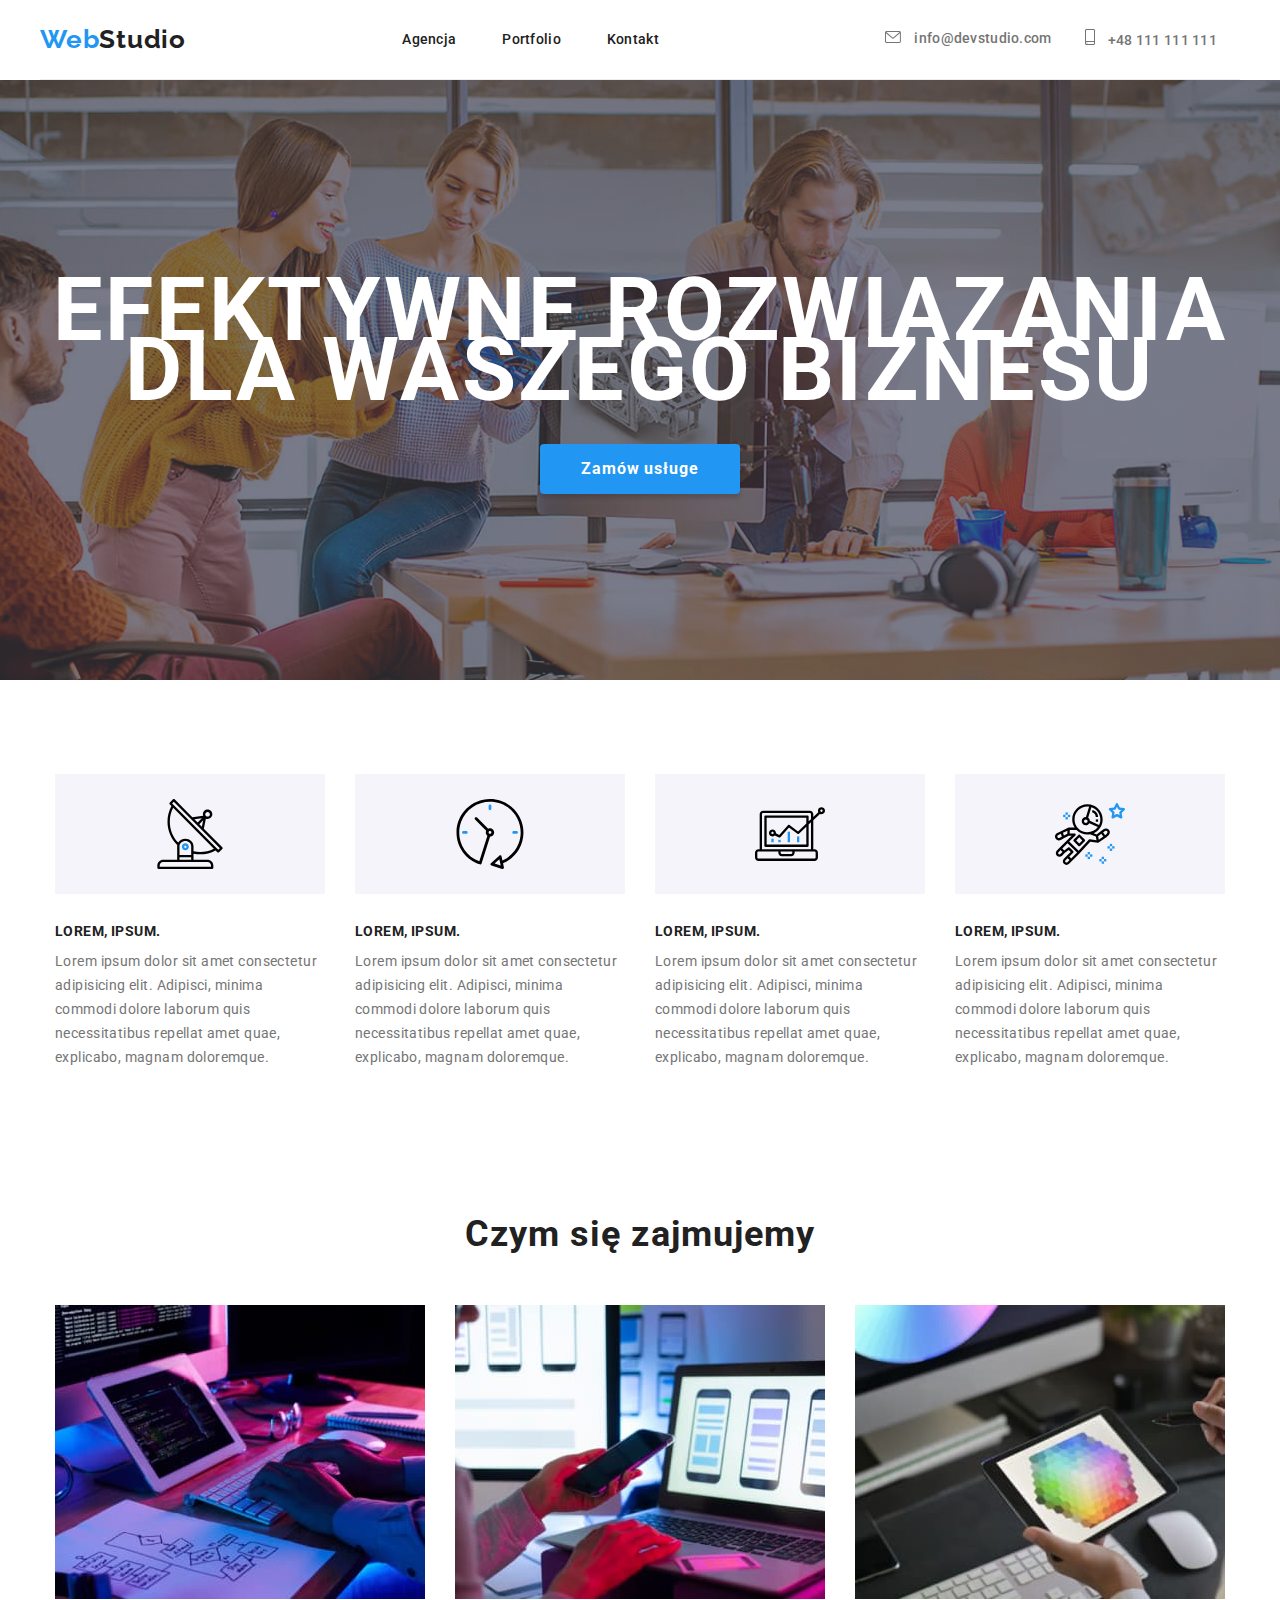
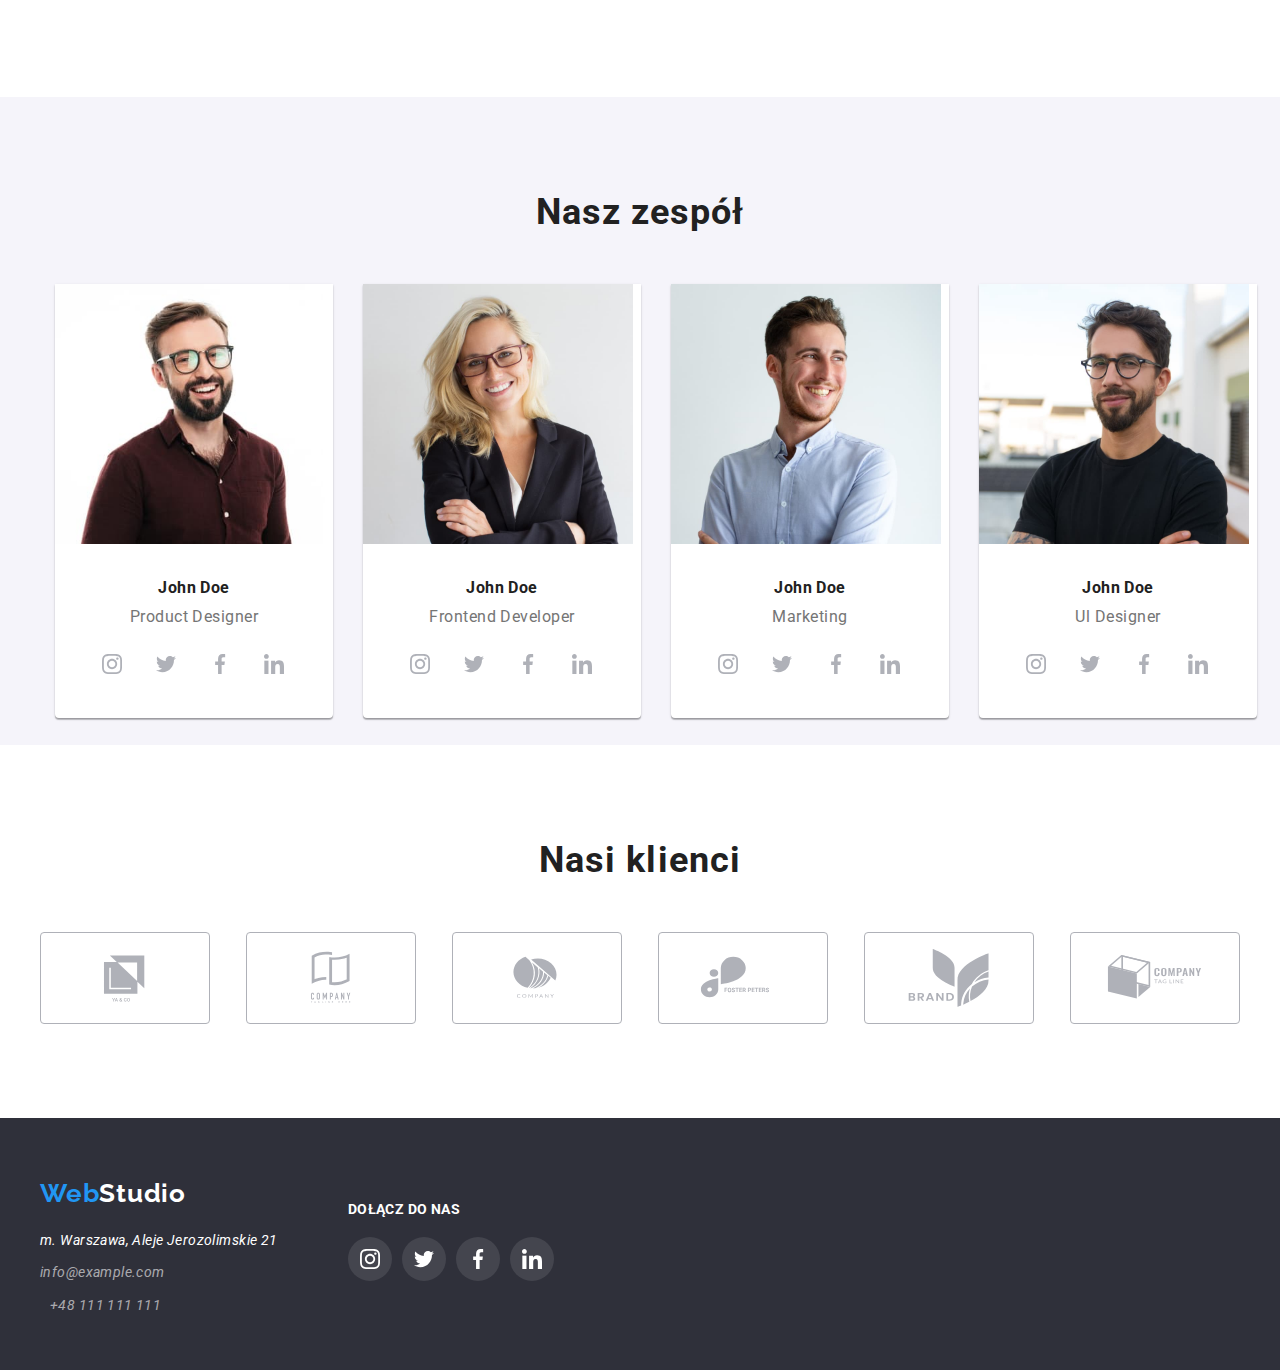
<file: index.html>
<!DOCTYPE html>
<html lang="pl">
  <head>
    <meta charset="UTF-8" />
    <meta http-equiv="X-UA-Compatible" content="IE=edge" />
    <meta name="viewport" content="width=device-width, initial-scale=1.0" />
    <title>Document</title>
    <link rel="stylesheet" href="css/modern-normalize.css" />
    <link rel="stylesheet" href="css/styles.css" />
    <link rel="preconnect" href="https://fonts.googleapis.com" />
    <link rel="preconnect" href="https://fonts.gstatic.com" crossorigin />
    <link
      href="https://fonts.googleapis.com/css2?family=Raleway:wght@700&family=Roboto:wght@400;500;700;900&display=swap"
      rel="stylesheet"
    />
  </head>
  <body>
    <header>
      <div class="container section-header">
        <!-- Logo -->
        <a class="logo" href="index.html"
          ><span class="web-logo">Web</span>Studio</a
        >
        <!-- Mein Navigation -->
        <nav>
          <ul class="menu">
            <li><a class="header-nav" href="index.html">Agencja</a></li>
            <li><a class="header-nav" href="portfolio.html">Portfolio</a></li>
            <li><a class="header-nav" href="contact">Kontakt</a></li>
          </ul>
        </nav>
        <!-- Contact -->
        <ul class="menu">
          <li>
            <div>
              <a class="header-nav icon-contact" href="mailto:info@devstudio.com">
                  <svg class="icon-contact-header" width="16" height="12">
                    <use href="imagines/icons.svg.svg#icon-meil"></use>
                  </svg>
                info@devstudio.com</a
              >
            </div>
          </li>
          <li>
            <div>
              <a class="header-nav icon-contact" href="tel:+48111111111">
                  <svg class="icon-contact-header" width="10" height="16">
                    <use href="imagines/icons.svg.svg#icon-smartphone"></use>
                  </svg>
                +48 111 111 111</a
              >
            </div>
          </li>
        </ul>
      </div>
    </header>
    <!--heading-->
    <main>
      <section class="heading section banner">
        <div class="heading-text container">
          <h1>EFEKTYWNE ROZWIĄZANIA <br />DLA WASZEGO BIZNESU</h1>
          <button class="button-buy" type="button">Zamów usługe</button>
        </div>
      </section>
      <section class="section">
        <div class="container">
          <ul class="menu">
            <li class="list-item">
              <figure>
                <div class="heading-about-icons">
                  <svg width="70" height="70">
                    <use href="imagines/icons.svg.svg#icon-antenna"></use>
                  </svg>
                </div>
                <figcaption>
                  <h3 class="heading-about">Lorem, ipsum.</h3>
                  <p class="about">
                    Lorem ipsum dolor sit amet consectetur adipisicing elit.
                    Adipisci, minima commodi dolore laborum quis necessitatibus
                    repellat amet quae, explicabo, magnam doloremque.
                  </p>
                </figcaption>
              </figure>
            </li>
            <li class="list-item">
              <figure>
                <div class="heading-about-icons">
                  <svg width="70" height="70">
                    <use href="imagines/icons.svg.svg#icon-clock"></use>
                  </svg>
                </div>
                <figcaption>
                  <h3 class="heading-about">Lorem, ipsum.</h3>
                  <p class="about">
                    Lorem ipsum dolor sit amet consectetur adipisicing elit.
                    Adipisci, minima commodi dolore laborum quis necessitatibus
                    repellat amet quae, explicabo, magnam doloremque.
                  </p>
                </figcaption>
              </figure>
            </li>
            <li class="list-item">
              <figure>
                <div class="heading-about-icons">
                  <svg width="70" height="70">
                    <use href="imagines/icons.svg.svg#icon-diagram"></use>
                  </svg>
                </div>
                <figcaption>
                  <h3 class="heading-about">Lorem, ipsum.</h3>
                  <p class="about">
                    Lorem ipsum dolor sit amet consectetur adipisicing elit.
                    Adipisci, minima commodi dolore laborum quis necessitatibus
                    repellat amet quae, explicabo, magnam doloremque.
                  </p>
                </figcaption>
              </figure>
            </li>
            <li class="list-item">
              <figure>
                <div class="heading-about-icons">
                  <svg width="70" height="70">
                    <use href="imagines/icons.svg.svg#icon-astronaut"></use>
                  </svg>
                </div>
                <figcaption>
                  <h3 class="heading-about">Lorem, ipsum.</h3>
                  <p class="about">
                    Lorem ipsum dolor sit amet consectetur adipisicing elit.
                    Adipisci, minima commodi dolore laborum quis necessitatibus
                    repellat amet quae, explicabo, magnam doloremque.
                  </p>
                </figcaption>
              </figure>
            </li>
          </ul>
        </div>
      </section>
      <section class="section">
        <div class="container">
          <!--photo-->
          <h2 class="second-heading">Czym się zajmujemy</h2>
          <ul class="menu">
            <li class="list-item">
              <img
                src="imagines/programming.jpg"
                alt="pisanie na klawiaturze"
                width="370"
                height="294"
              />
            </li>
            <li class="list-item">
              <img
                src="imagines/mobile.jpg"
                alt="telefon trzymany w ręce podczas uzywnia laptopa"
                width="370"
                height="294"
              />
            </li>
            <li class="list-item">
              <img
                src="imagines/graphics.jpg"
                alt="projetkowanie grafiki na tablecie"
                width="370"
                height="294"
              />
            </li>
          </ul>
        </div>
      </section>
      <section class="our-team section">
        <div class="container">
          <h2 class="second-heading">Nasz zespół</h2>
          <ul class="picture-team-box menu">
            <li class="list-item">
              <figure>
                <img
                  src="imagines/JohndoeProductdesigner.jpg"
                  alt="Męszczyzna w okularach z brodą"
                  width="270"
                  height="260"
                />
                <figcaption class="team-name">
                  <h4>John Doe</h4>
                  <p>Product Designer</p>
                  <ul class="social-media-team-list">
                    <li>
                      <a class="social-media-team" href="#">
                        <svg width="20" height="20">
                          <use
                            href="imagines/icons.svg.svg#icon-instagram"
                          ></use>
                        </svg>
                      </a>
                    </li>
                    <li>
                      <a class="social-media-team" href="#">
                        <svg width="20" height="20">
                          <use href="imagines/icons.svg.svg#icon-twitter"></use>
                        </svg>
                      </a>
                    </li>
                    <li>
                      <a class="social-media-team" href="#">
                        <svg width="20" height="20">
                          <use
                            href="imagines/icons.svg.svg#icon-facebook"
                          ></use>
                        </svg>
                      </a>
                    </li>
                    <li>
                      <a class="social-media-team" href="#">
                        <svg width="20" height="20">
                          <use
                            href="imagines/icons.svg.svg#icon-linkedin"
                          ></use>
                        </svg>
                      </a>
                    </li>
                  </ul>
                </figcaption>
              </figure>
            </li>
            <li class="list-item">
              <figure>
                <img
                  src="imagines/JohndoeFrontedndeveloper.jpg"
                  alt="Kobieta blondynka w okularach"
                  width="270"
                  height="260"
                />
                <figcaption class="team-name">
                  <h4>John Doe</h4>
                  <p>Frontend Developer</p>
                  <ul class="social-media-team-list">
                    <li>
                      <a class="social-media-team" href="#">
                        <svg width="20" height="20">
                          <use
                            href="imagines/icons.svg.svg#icon-instagram"
                          ></use>
                        </svg>
                      </a>
                    </li>
                    <li>
                      <a class="social-media-team" href="#">
                        <svg width="20" height="20">
                          <use href="imagines/icons.svg.svg#icon-twitter"></use>
                        </svg>
                      </a>
                    </li>
                    <li>
                      <a class="social-media-team" href="#">
                        <svg width="20" height="20">
                          <use
                            href="imagines/icons.svg.svg#icon-facebook"
                          ></use>
                        </svg>
                      </a>
                    </li>
                    <li>
                      <a class="social-media-team" href="#">
                        <svg width="20" height="20">
                          <use
                            href="imagines/icons.svg.svg#icon-linkedin"
                          ></use>
                        </svg>
                      </a>
                    </li>
                  </ul>
                </figcaption>
              </figure>
            </li>
            <li class="list-item">
              <figure>
                <img
                  src="imagines/Johndoemarketing.jpg"
                  alt="Męszczyzna z lekkim zarostem"
                  width="270"
                  height="260"
                />
                <figcaption class="team-name">
                  <h4>John Doe</h4>
                  <p>Marketing</p>
                  <ul class="social-media-team-list">
                    <li>
                      <a class="social-media-team" href="#">
                        <svg width="20" height="20">
                          <use
                            href="imagines/icons.svg.svg#icon-instagram"
                          ></use>
                        </svg>
                      </a>
                    </li>
                    <li>
                      <a class="social-media-team" href="#">
                        <svg width="20" height="20">
                          <use href="imagines/icons.svg.svg#icon-twitter"></use>
                        </svg>
                      </a>
                    </li>
                    <li>
                      <a class="social-media-team" href="#">
                        <svg width="20" height="20">
                          <use
                            href="imagines/icons.svg.svg#icon-facebook"
                          ></use>
                        </svg>
                      </a>
                    </li>
                    <li>
                      <a class="social-media-team" href="#">
                        <svg width="20" height="20">
                          <use
                            href="imagines/icons.svg.svg#icon-linkedin"
                          ></use>
                        </svg>
                      </a>
                    </li>
                  </ul>
                </figcaption>
              </figure>
            </li>
            <li class="list-item">
              <figure>
                <img
                  src="imagines/JohndoeUlDesigner.jpg"
                  alt="Męszczyzna ciemne włosy w okularach"
                  width="270"
                  height="260"
                />
                <figcaption class="team-name">
                  <h4>John Doe</h4>
                  <p>Ul Designer</p>
                  <ul class="social-media-team-list">
                    <li>
                      <a class="social-media-team" href="#">
                        <svg width="20" height="20">
                          <use
                            href="imagines/icons.svg.svg#icon-instagram"
                          ></use>
                        </svg>
                      </a>
                    </li>
                    <li>
                      <a class="social-media-team" href="#">
                        <svg width="20" height="20">
                          <use href="imagines/icons.svg.svg#icon-twitter"></use>
                        </svg>
                      </a>
                    </li>
                    <li>
                      <a class="social-media-team" href="#">
                        <svg width="20" height="20">
                          <use
                            href="imagines/icons.svg.svg#icon-facebook"
                          ></use>
                        </svg>
                      </a>
                    </li>
                    <li>
                      <a class="social-media-team" href="#">
                        <svg width="20" height="20">
                          <use
                            href="imagines/icons.svg.svg#icon-linkedin"
                          ></use>
                        </svg>
                      </a>
                    </li>
                  </ul>
                </figcaption>
              </figure>
            </li>
          </ul>
        </div>
      </section>
      <section class="section">
        <div class="container">
          <h2 class="second-heading">Nasi klienci</h2>
          <ul class="Our-customers-list">
            <li>
              <div class="Our-customers-box">
                <svg width="106" height="60">
                  <use href="imagines/icons.svg.svg#icon-client1"></use>
                </svg>
              </div>
            </li>
            <li>
              <div class="Our-customers-box">
                <svg width="106" height="60">
                  <use href="imagines/icons.svg.svg#icon-client2"></use>
                </svg>
              </div>
            </li>
            <li>
              <div class="Our-customers-box">
                <svg width="106" height="60">
                  <use href="imagines/icons.svg.svg#icon-client3"></use>
                </svg>
              </div>
            </li>
            <li>
              <div class="Our-customers-box">
                <svg width="106" height="60">
                  <use href="imagines/icons.svg.svg#icon-Logoclient4"></use>
                </svg>
              </div>
            </li>
            <li>
              <div class="Our-customers-box">
                <svg width="106" height="60">
                  <use href="imagines/icons.svg.svg#icon-client5"></use>
                </svg>
              </div>
            </li>
            <li>
              <div class="Our-customers-box">
                <svg width="106" height="60">
                  <use href="imagines/icons.svg.svg#icon-client6"></use>
                </svg>
              </div>
            </li>
          </ul>
        </div>
      </section>
    </main>
    <!--Contact-->
    <footer class="finish">
      <div class="container">
        <ul class="footer-box">
          <li>
            <a class="logo" href="index.html"
              ><span class="web-logo">Web</span
              ><span class="logo-footer">Studio</span></a
            >

            <address>
              <ul class="about">
                <li>m. Warszawa, Aleje Jerozolimskie 21</li>
                <li>
                  <a class="contact-footer" href="meilto:info@example.com"
                    >info@example.com</a
                  >
                </li>
                <li>
                  <a class="contact-footer" href="tel:+48111111111"
                    >+48 111 111 111</a
                  >
                </li>
              </ul>
            </address>
          </li>
          <li class="join-us-box">
            <h4 class="join-us">DOŁĄCZ DO NAS</h4>
            <ul class="join-us-list">
              <li>
                <a class="join-us-list-item" href="#">
                  <svg width="20" height="20">
                    <use href="imagines/icons.svg.svg#icon-instagram"></use>
                  </svg>
                </a>
              </li>
              <li>
                <a class="join-us-list-item" href="#">
                  <svg width="20" height="20">
                    <use href="imagines/icons.svg.svg#icon-twitter"></use>
                  </svg>
                </a>
              </li>
              <li>
                <a class="join-us-list-item" href="#">
                  <svg width="20" height="20">
                    <use href="imagines/icons.svg.svg#icon-facebook"></use>
                  </svg>
                </a>
              </li>
              <li>
                <a class="join-us-list-item" href="#">
                  <svg width="20" height="20">
                    <use href="imagines/icons.svg.svg#icon-linkedin"></use>
                  </svg>
                </a>
              </li>
            </ul>
          </li>
        </ul>
      </div>
    </footer>
  </body>
</html>
</file>
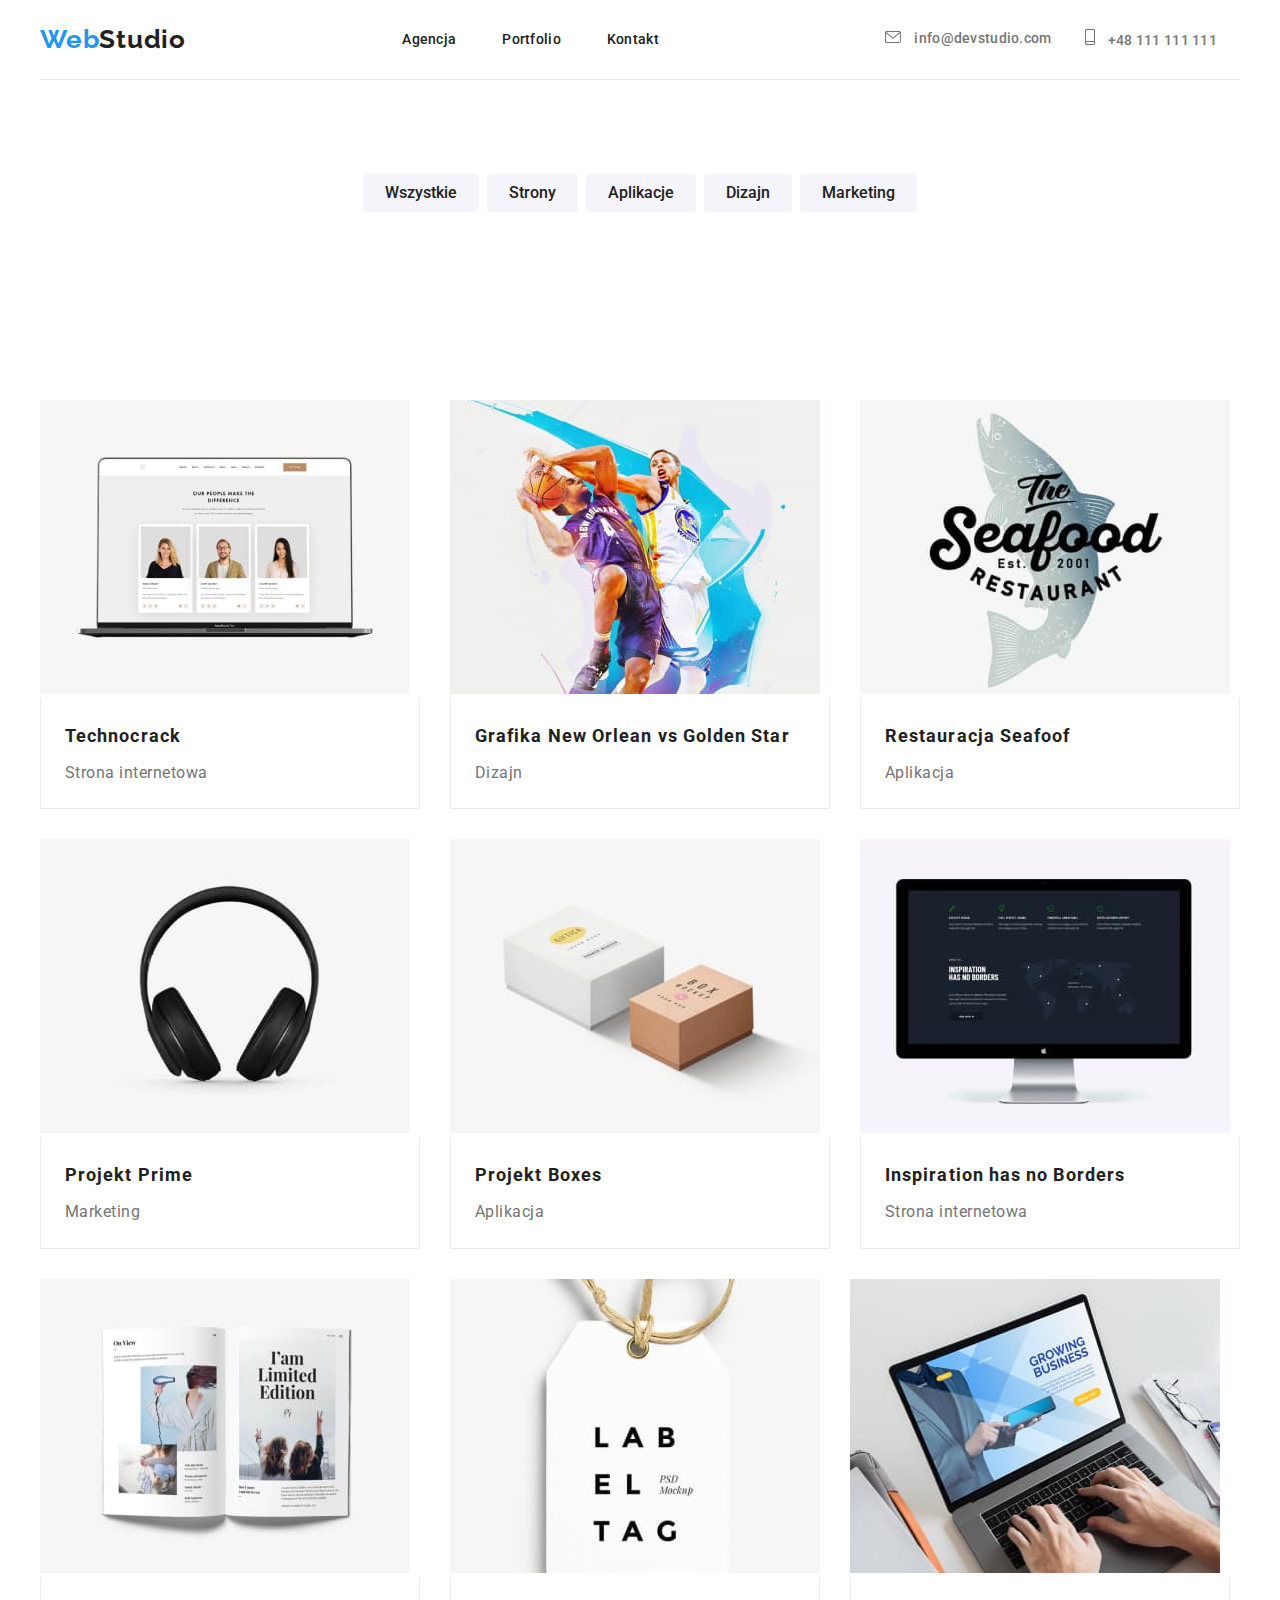
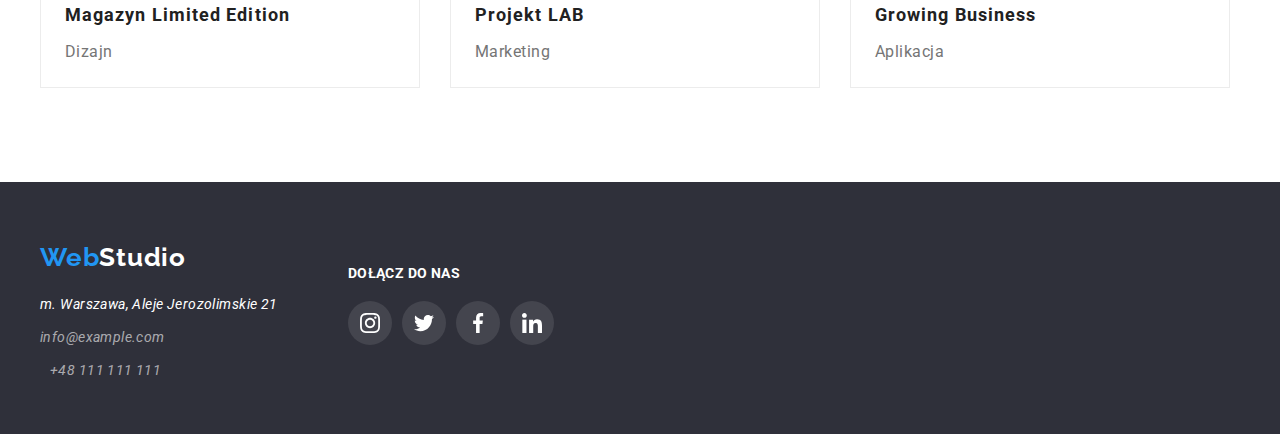
<file: portfolio.html>
<!DOCTYPE html>
<html lang="pl">
  <head>
    <meta charset="UTF-8" />
    <meta http-equiv="X-UA-Compatible" content="IE=edge" />
    <meta name="viewport" content="width=device-width, initial-scale=1.0" />
    <title>Document</title>
    <link rel="stylesheet" href="css/modern-normalize.css" />
    <link rel="stylesheet" href="css/styles.css" />
    <link rel="preconnect" href="https://fonts.googleapis.com" />
    <link rel="preconnect" href="https://fonts.gstatic.com" crossorigin />
    <link
      href="https://fonts.googleapis.com/css2?family=Raleway:wght@700&family=Roboto:wght@400;500;700;900&display=swap"
      rel="stylesheet"
    />
  </head>
  <body>
    <header>
      <div class="container section-header">
        <!-- Logo -->
        <a class="logo" href="index.html"
          ><span class="web-logo">Web</span>Studio</a
        >
        <!-- Mein Navigation -->
        <nav>
          <ul class="menu">
            <li><a class="header-nav" href="index.html">Agencja</a></li>
            <li><a class="header-nav" href="portfolio.html">Portfolio</a></li>
            <li><a class="header-nav" href="contact">Kontakt</a></li>
          </ul>
        </nav>
        <!-- Contact -->
        <ul class="menu">
          <li>
            <div>
              <a class="header-nav icon-contact" href="mailto:info@devstudio.com">
                  <svg class="icon-contact-header" width="16" height="12">
                    <use href="imagines/icons.svg.svg#icon-meil"></use>
                  </svg>
                info@devstudio.com</a
              >
            </div>
          </li>
          <li>
            <div>
              <a class="header-nav icon-contact" href="tel:+48111111111">
                  <svg class="icon-contact-header" width="10" height="16">
                    <use href="imagines/icons.svg.svg#icon-smartphone"></use>
                  </svg>
                +48 111 111 111</a
              >
            </div>
          </li>
        </ul>
      </div>
    </header>
    <main>
      <section class="section">
        <h2 hidden="hidden">h</h2>
        <div class="container">
          <ul class="buttons">
            <li>
              <button class="button-sort" type="button">Wszystkie</button>
            </li>
            <li><button class="button-sort" type="button">Strony</button></li>
            <li>
              <button class="button-sort" type="button">Aplikacje</button>
            </li>
            <li><button class="button-sort" type="button">Dizajn</button></li>
            <li>
              <button class="button-sort" type="button">Marketing</button>
            </li>
          </ul>
        </div>
      </section>
      <section class="section">
        <div class="container">
          <ul class="product-list">
            <li class="product-list-item">
              <figure class="product">
                <img
                  src="imagines/technocrack.jpg"
                  alt="Laptop z otwartą internetową"
                  width="370"
                  height="294"
                />
                <figcaption>
                  <h4>Technocrack</h4>
                  <p>Strona internetowa</p>
                </figcaption>
              </figure>
            </li>
            <li class="product-list-item">
              <figure class="product">
                <img
                  src="imagines/grafikaneworleavsgoldenstar.jpg"
                  alt="Dwójka koszykarzy"
                  width="370"
                  height="294"
                />
                <figcaption>
                  <h4>Grafika New Orlean vs Golden Star</h4>
                  <p>Dizajn</p>
                </figcaption>
              </figure>
            </li>
            <li class="product-list-item">
              <figure class="product">
                <img
                  src="imagines/restaurantjaseafoof.jpg"
                  alt="Logo restauracji z rekinem"
                  width="370"
                  height="294"
                />
                <figcaption>
                  <h4>Restauracja Seafoof</h4>
                  <p>Aplikacja</p>
                </figcaption>
              </figure>
            </li>
            <li class="product-list-item">
              <figure class="product">
                <img
                  src="imagines/projectprime.jpg"
                  alt="Czarne słuchawki"
                  width="370"
                  height="294"
                />
                <figcaption>
                  <h4>Projekt Prime</h4>
                  <p>Marketing</p>
                </figcaption>
              </figure>
            </li>
            <li class="product-list-item">
              <figure class="product">
                <img
                  src="imagines/projectboxes.jpg"
                  alt="Dwa pudełka"
                  width="370"
                  height="294"
                />
                <figcaption>
                  <h4>Projekt Boxes</h4>
                  <p>Aplikacja</p>
                </figcaption>
              </figure>
            </li>
            <li class="product-list-item">
              <figure class="product">
                <img
                  src="imagines/inspirationhasnoborders.jpg"
                  alt="Prezentacja strony"
                  width="370"
                  height="294"
                />
                <figcaption>
                  <h4>Inspiration has no Borders</h4>
                  <p>Strona internetowa</p>
                </figcaption>
              </figure>
            </li>
            <li class="product-list-item">
              <figure class="product">
                <img
                  src="imagines/magazynlimitedddition.jpg"
                  alt="Gazeta"
                  width="370"
                  height="294"
                />
                <figcaption>
                  <h4>Magazyn Limited Edition</h4>
                  <p>Dizajn</p>
                </figcaption>
              </figure>
            </li>
            <li>
              <figure class="product">
                <img
                  src="imagines/projectlab.jpg"
                  alt="Zawieszka z napisem LAB"
                  width="370"
                  height="294"
                />
                <figcaption>
                  <h4>Projekt LAB</h4>
                  <p>Marketing</p>
                </figcaption>
              </figure>
            </li>
            <li class="product-list-item">
              <figure class="product">
                <img
                  src="imagines/growingbusiness.jpg"
                  alt="Praca przy laptopie"
                  width="370"
                  height="294"
                />
                <figcaption>
                  <h4>Growing Business</h4>
                  <p>Aplikacja</p>
                </figcaption>
              </figure>
            </li>
          </ul>
        </div>
      </section>
    </main>
    <!--Contact-->
    <footer class="finish">
      <div class="container">
        <ul class="footer-box">
          <li>
            <a class="logo" href="index.html"
              ><span class="web-logo">Web</span
              ><span class="logo-footer">Studio</span></a>

            <address>
              <ul class="about">
                <li>m. Warszawa, Aleje Jerozolimskie 21</li>
                <li>
                  <a class="contact-footer" href="meilto:info@example.com"
                    >info@example.com</a
                  >
                </li>
                <li>
                  <a class="contact-footer" href="tel:+48111111111"
                    >+48 111 111 111</a
                  >
                </li>
              </ul>
            </address>
          </li>
          <li class="join-us-box">
            <h4 class="join-us">DOŁĄCZ DO NAS</h4>
            <ul class="join-us-list">
              <li>
                <a class="join-us-list-item" href="#">
                  <svg width="20" height="20">
                    <use href="imagines/icons.svg.svg#icon-instagram"></use>
                  </svg>
                </a>
              </li>
              <li>
                <a class="join-us-list-item" href="#">
                  <svg width="20" height="20">
                    <use href="imagines/icons.svg.svg#icon-twitter"></use>
                  </svg>
                </a>
              </li>
              <li>
                <a class="join-us-list-item" href="#">
                  <svg width="20" height="20">
                    <use href="imagines/icons.svg.svg#icon-facebook"></use>
                  </svg>
                </a>
              </li>
              <li>
                <a class="join-us-list-item" href="#">
                  <svg width="20" height="20">
                    <use href="imagines/icons.svg.svg#icon-linkedin"></use>
                  </svg>
                </a>
              </li>
            </ul>
          </li>
        </ul>
      </div>
    </footer>
  </body>
</html>
</file>
<file: css/styles.css>
*,
*::after,
*::before {
  margin: 0;
  padding: 0;
}

body {
  font-family: "Roboto", "Raleway";
  color: #212121;
}
a {
  text-decoration: none;
}
.logo {
  font-family: "Raleway";
  font-weight: 700;
  font-size: 26px;
  line-height: 1.19;
  letter-spacing: 0.03em;
  color: #212121;
}
.web-logo {
  color: #2196f3;
}
.header-nav {
  font-weight: 500;
  font-size: 14px;
  line-height: 1.14;
  letter-spacing: 0.02em;
  color: #212121;
  margin-left: 23px;
  margin-right: 23px;
}

a[href="mailto:info@devstudio.com"] {
  margin-left: 10px;
}
a[href="tel:+48111111111"] {
  margin-left: 10px;
}

.heading {
  background-color: #2f303a;
  font-size: 44px;
  line-height: 136%;
  text-align: center;
  letter-spacing: 0.06em;
  text-transform: uppercase;
  color: #fff;
  height: 600px;
  background-image: linear-gradient(
      rgba(98, 100, 110, 0.4),
      rgba(98, 100, 110, 0.4)
    ),
    url(../imagines/baner.jpg);
  background-size: cover;
  background-position: center;
  background-repeat: no-repeat;
  max-width: 1600px;
}
ul {
  list-style-type: none;
}
.button-buy {
  background: #2196f3;
  box-shadow: 0px 4px 4px rgba(0, 0, 0, 0.15);
  border-radius: 4px;
  border: 0px;
  color: #fff;
  font-weight: 700;
  font-size: 16px;
  line-height: 188%;
  text-align: center;
  letter-spacing: 0.06em;
  padding: 10px 41px;
}
.button-buy:hover {
  cursor: pointer;
}
.heading-about {
  font-size: 14px;
  line-height: 1.14;
  letter-spacing: 0.03em;
  text-transform: uppercase;
  margin-bottom: 10px;
  margin-top: 0px;
}
.about {
  font-size: 14px;
  line-height: 171%;
  letter-spacing: 0.03em;
  color: #757575;
  margin: 0px;
  height: 75px;
}
.second-heading {
  font-size: 36px;
  line-height: 117%;
  text-align: center;
  letter-spacing: 0.03em;
  margin-bottom: 50px;
}
.our-team {
  background: #f5f4fa;
  height: 648px;
}
.picture-team-box figure {
  background: #fff;
  box-shadow: 0px 1px 3px rgba(0, 0, 0, 0.12), 0px 1px 1px rgba(0, 0, 0, 0.14),
    0px 2px 1px rgba(0, 0, 0, 0.2);
  border-radius: 0px 0px 4px 4px;
}
.team-name {
  font-weight: 500;
  font-size: 16px;
  line-height: 119%;
  text-align: center;
  letter-spacing: 0.03em;
}
.team-name > p {
  font-weight: 400;
  color: #757575;
  padding-bottom: 16px;
  margin: 10px 0px 0px 0px;
}
.team-name > h4 {
  padding-top: 30px;
  margin: 0px;
}

.finish {
  background: #2f303a;
  height: 252px;
  padding-top: 60px;
  padding-bottom: 60px;
}
.logo-footer {
  color: #fff;
}
.contact-footer {
  color: rgba(255, 255, 255, 0.6);
}
.contact-footer:hover {
  color: #2196f3;
}
.about > li {
  color: #fff;
  margin-bottom: 9px;
}
.about:first-child {
  margin-top: 20px;
}

.button-sort {
  background-color: #f5f4fa;
  border-radius: 4px;
  color: #212121;
  font-size: 16px;
  font-weight: 500;
  border: none;
  text-align: left;
  cursor: pointer;
  line-height: 1.6;
  margin: 0px 4px;
  padding: 6px 22px;
}
.button-sort:hover {
  background: #2196f3;
  color: #fff;
  box-shadow: 0px 3px 1px rgba(0, 0, 0, 0.1), 0px 1px 2px rgba(0, 0, 0, 0.08),
    0px 2px 2px rgba(0, 0, 0, 0.12);
}
.product {
  background: #fff;
}
.product:hover {
  box-shadow: 0px 1px 1px rgba(0, 0, 0, 0.12), 0px 4px 4px rgba(0, 0, 0, 0.06),
    1px 4px 6px rgba(0, 0, 0, 0.16);
}
.product h4 {
  font-size: 18px;
  line-height: 200%;
  letter-spacing: 0.06em;
  color: #212121;
  margin-bottom: 4px;
}
.product p {
  font-size: 16px;
  line-height: 188%;
  letter-spacing: 00.03em;
  color: #757575;
}
.container {
  width: 1200px;
  margin: 0 auto;
}
.section {
  padding-top: 94px;
  padding-bottom: 94px;
}
.banner {
  min-width: 1200px;
  margin: 0px auto;
}
.heading-text {
  padding-top: 106px;
  padding-bottom: 200px;
}
.heading-text > h1 {
  margin-bottom: 30px;
}
.section-header {
  border-bottom: 1px solid #ececec;
  display: flex;
  justify-content: space-between;
  align-items: center;
  max-width: 1200px;
  height: 80px;
  margin: 0 auto;
}

.menu {
  display: flex;
  justify-content: space-between;
}

.list-item {
  margin-right: 15px;
  margin-left: 15px;
}
ul {
  padding-inline-start: 0px;
}
figure {
  margin-inline-start: 0px;
  margin-inline-end: 0px;
}
.buttons {
  display: flex;
  justify-content: center;
}
.product-list {
  display: flex;
  flex-wrap: wrap;
  gap: 30px;
  align-content: center;
}
.product-list-item {
  flex-basis: calc((100% - 60px) / 3);
}
.product figcaption {
  padding: 20px 24px 20px 24px;
  border-left: 1px solid #ececec;
  border-right: 1px solid #ececec;
  border-bottom: 1px solid #ececec;
}

h4,
p,
figure {
  margin-block-start: 0;
  margin-block-end: 0;
  margin-block-start: 0em;
  margin-block-end: 0em;
}

.icon-contact {
  fill: #757575;
  color: #757575;
}
.icon-contact:hover {
  fill: #2196f3;
  cursor: pointer;
  color: #2196f3;
}

.heading-about-icons {
  background-color: #f5f4fa;
  width: 270px;
  height: 120px;
  display: flex;
  justify-content: center;
  align-items: center;
  margin-bottom: 30px;
}
.social-media-team-list {
  display: flex;
  justify-content: center;
  align-items: flex-start;
  padding: 0px 32px 32px 30px;
}
.social-media-team {
  display: flex;
  justify-content: center;
  align-items: center;
  width: 44px;
  height: 44px;
  margin: 0px 5px;
  fill: #afb1b8;
  border-radius: 50%;
}
.social-media-team:hover {
  background-color: #2196f3;
  fill: #fff;
}
.Our-customers-list {
  display: flex;
  justify-content: space-between;
}
.Our-customers-box {
  width: 170px;
  height: 92px;
  border: 1px solid #afb1b8;
  border-radius: 4px;
  fill: #afb1b8;
  display: flex;
  justify-content: center;
  align-items: center;
}
.Our-customers-box:hover {
  fill: #2196f3;
  border-color: #2196f3;
  cursor: pointer;
}
.footer-box {
  display: flex;
  align-items: center;
}
.join-us {
  color: #fff;
  font-size: 14px;
  line-height: 16px;
  letter-spacing: 0.03em;
  text-transform: uppercase;
}
.join-us-list {
  display: flex;
  justify-content: space-between;
}
.join-us-list-item {
  width: 44px;
  height: 44px;
  border-radius: 50%;
  background: rgba(255, 255, 255, 0.1);
  display: flex;
  justify-content: center;
  align-items: center;
  fill: #fff;
  margin-top: 20px;
}
.join-us-list-item:hover {
  background-color: #2196f3;
}
.join-us-box {
  width: 206px;
  height: 80px;
  margin-left: 70px;
}
.icon-contact-header {
  margin-right: 10px;
}
</file>
